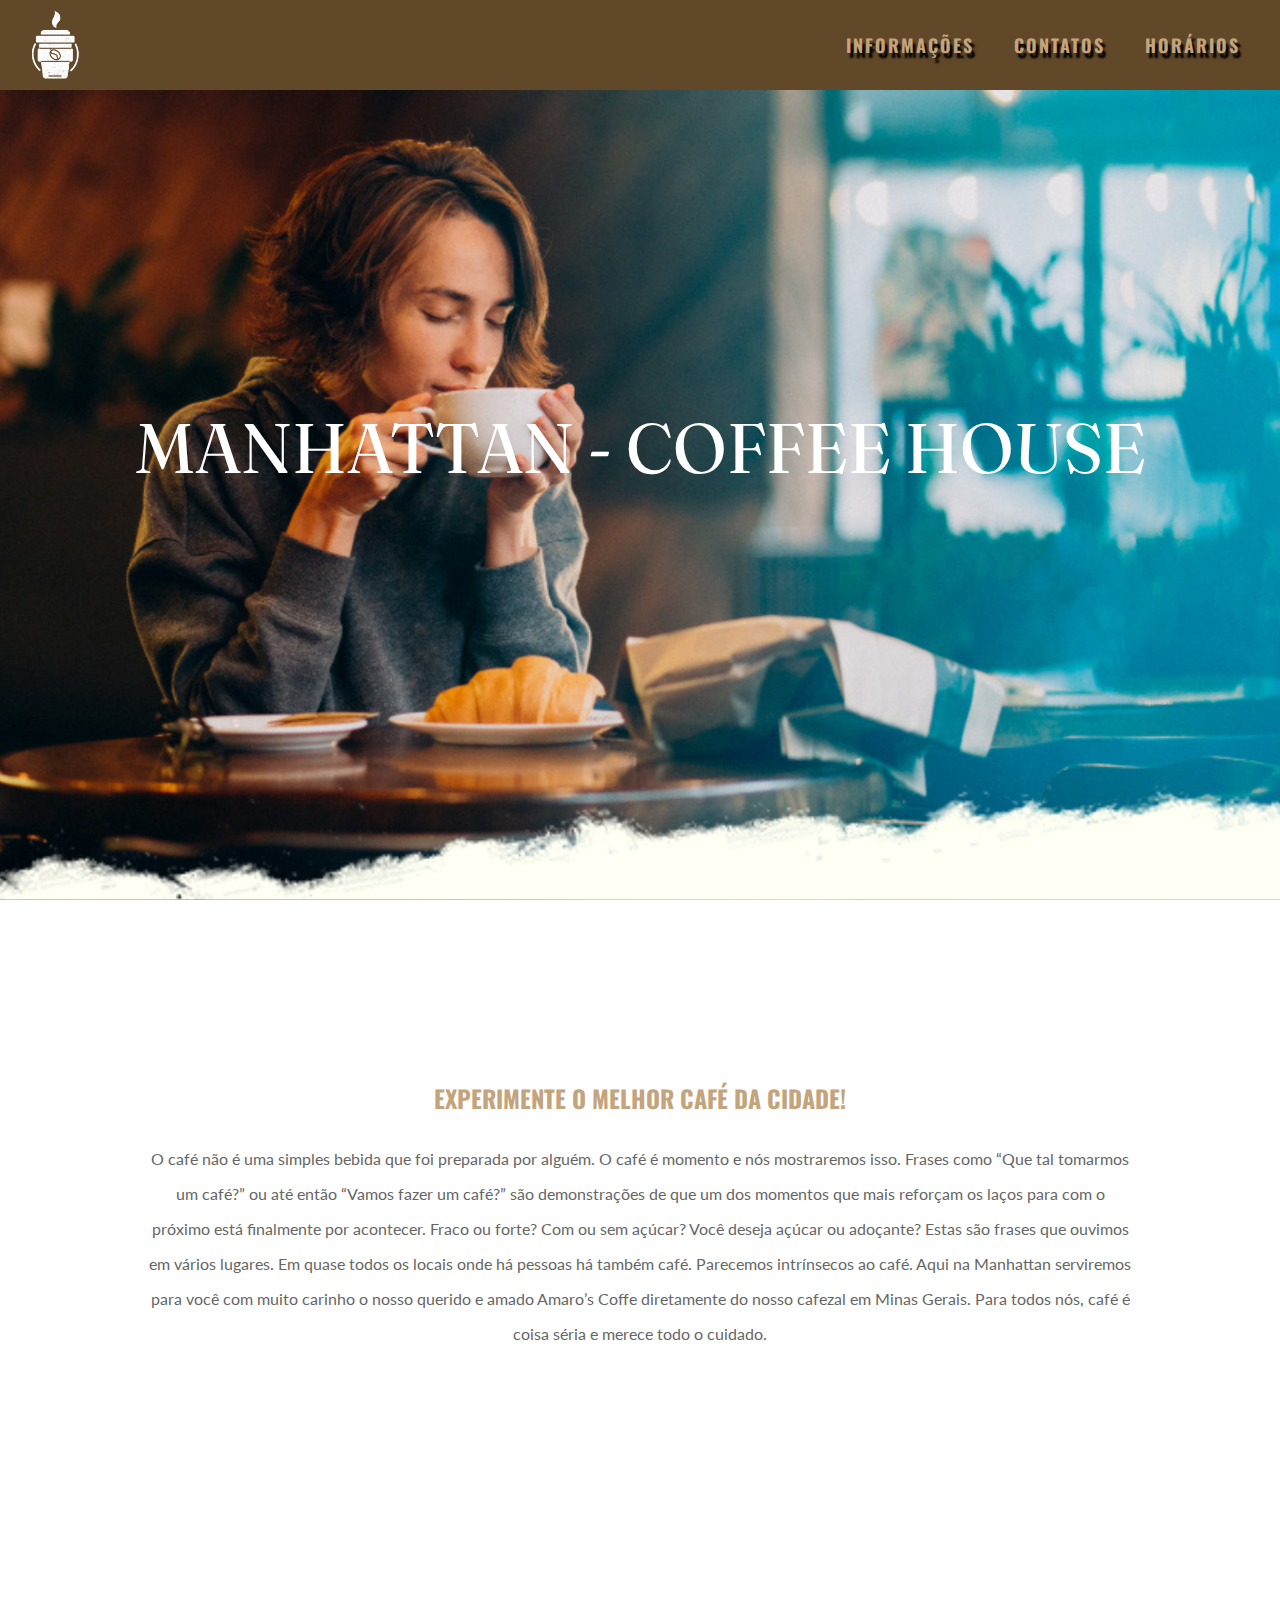
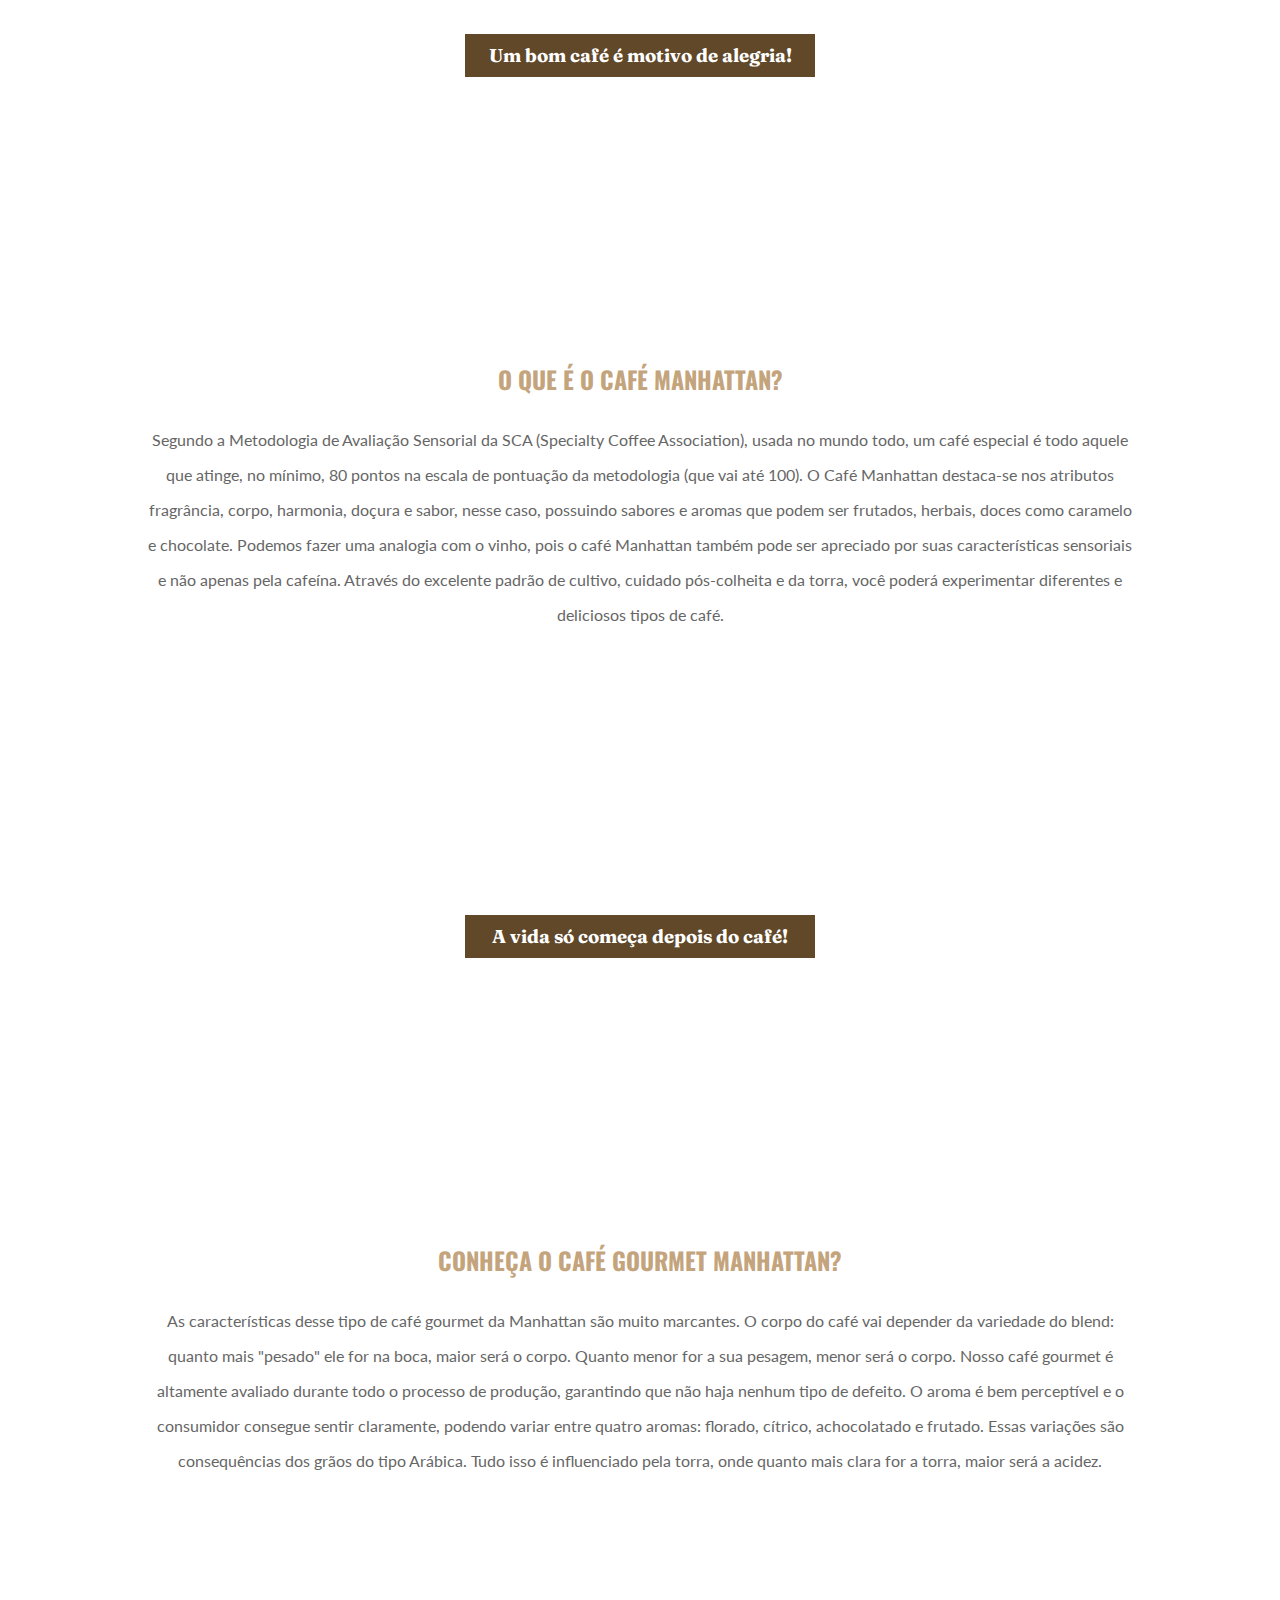
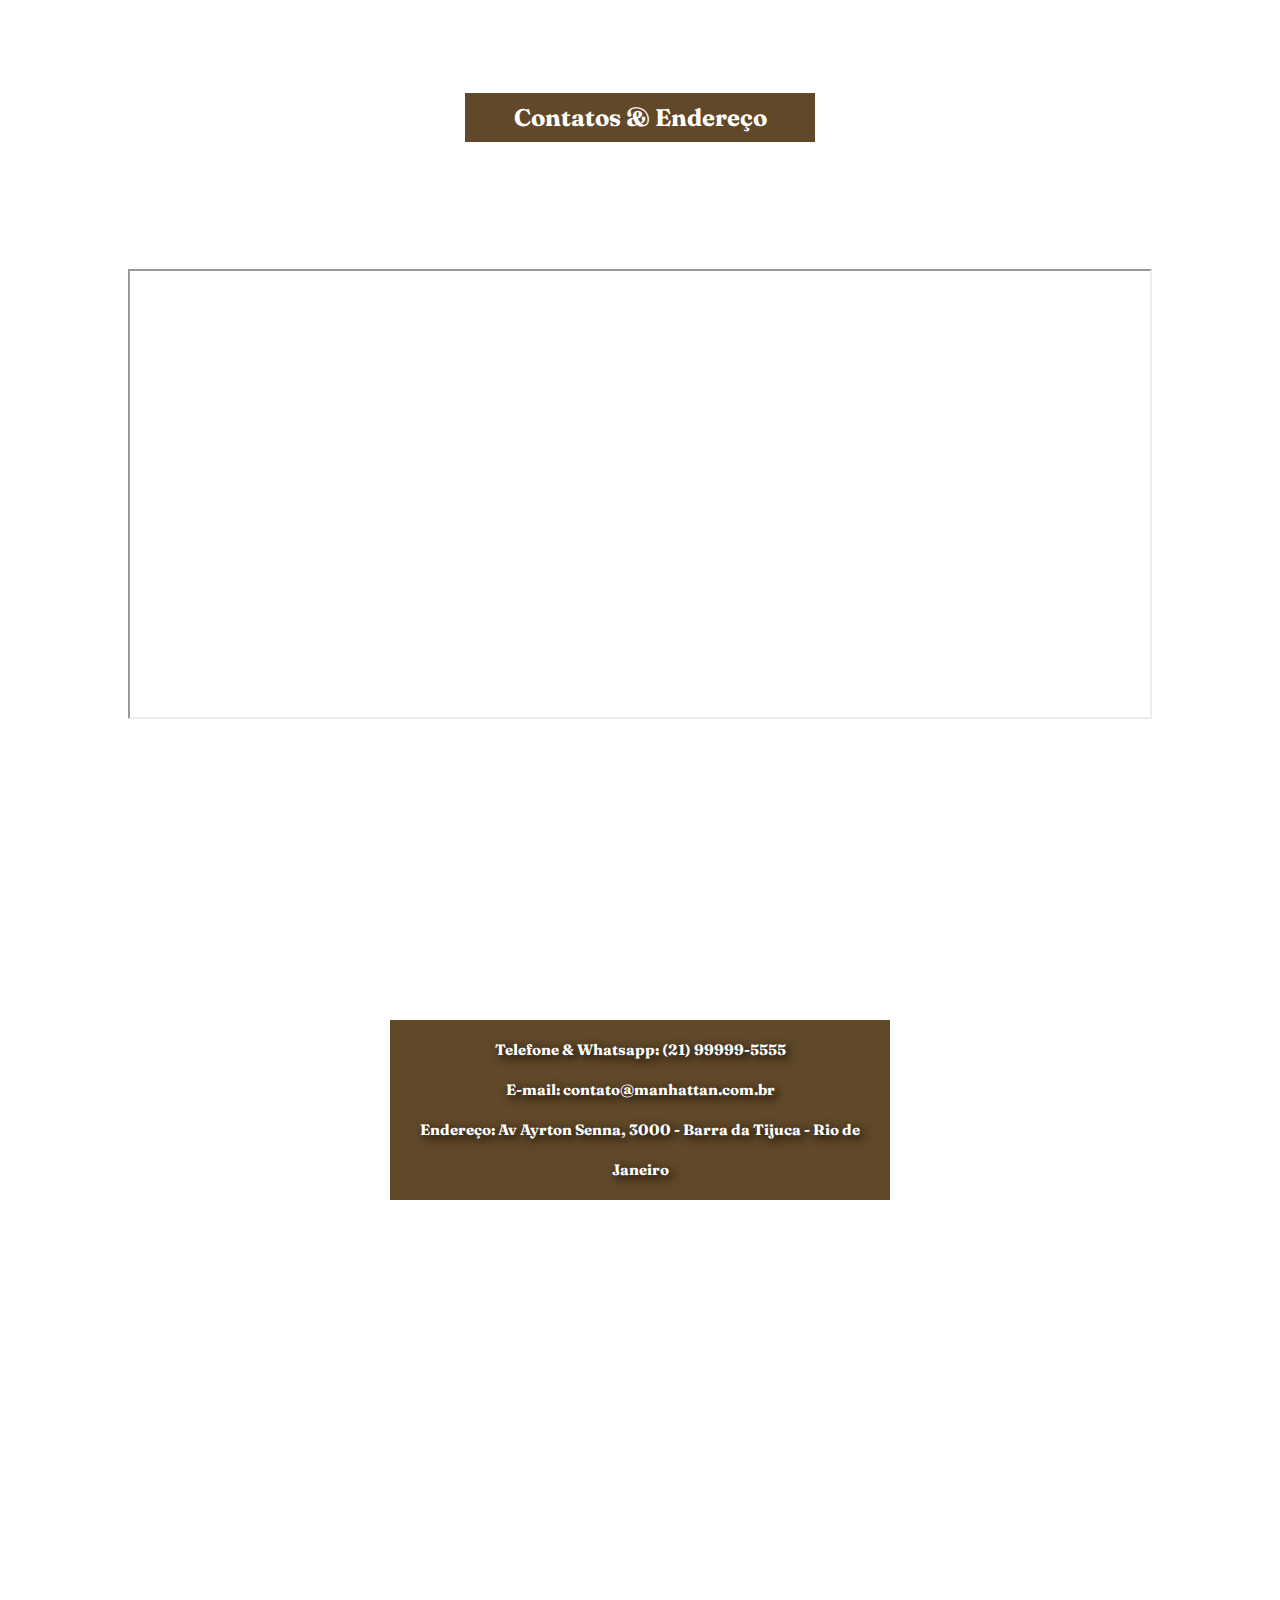
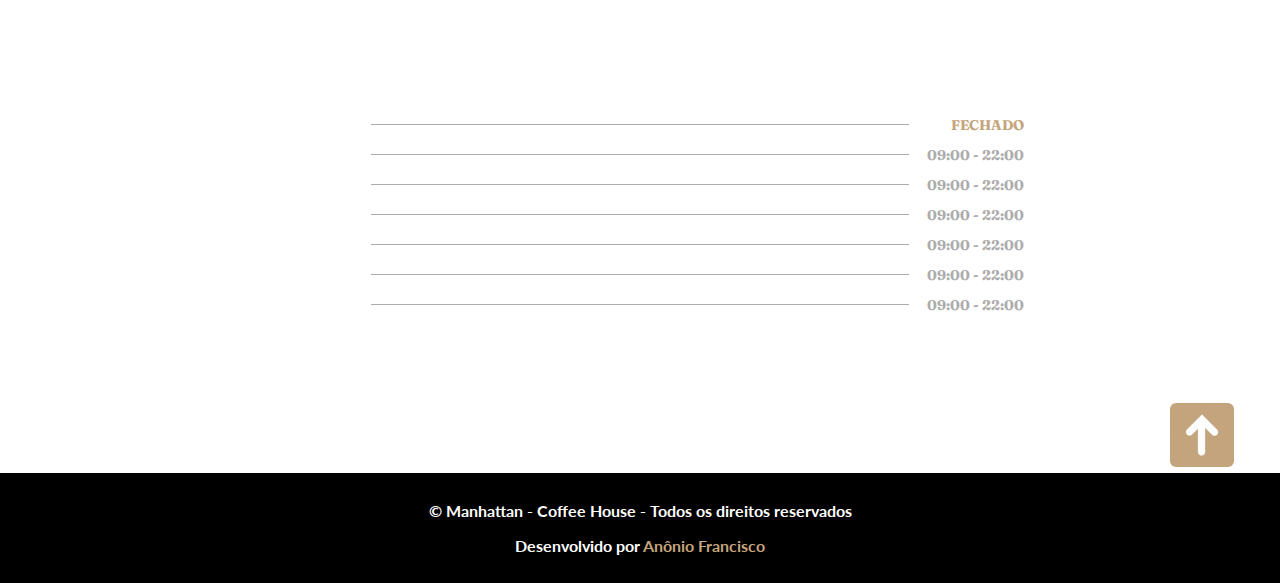
<file: index.html>
<!DOCTYPE html>
<html lang="pt-br">
<head>
    <meta charset="UTF-8">
    <meta name="viewport" content="width=device-width, initial-scale=1.0">
    <title>Manhattan - Coffee House</title>
    <link rel="preconnect" href="https://fonts.googleapis.com">
    <link rel="preconnect" href="https://fonts.gstatic.com" crossorigin>
    <link href="https://fonts.googleapis.com/css2?family=Fraunces:opsz@9..144&family=Lato&family=Oswald&display=swap" rel="stylesheet">
    <link rel="stylesheet" href="estilos/style.css" type="text/css">
</head>
<body>
    <div class="primeira-secao">
        <img src="img/logo.png" alt="logomarca">
        <div class="menu-container">
            <a href="#informacoes">INFORMAÇÕES</a>
            <a href="#contatos">CONTATOS</a>
            <a href="#horarios">HORÁRIOS</a>
        </div>
        <div class="menu-toggle" onclick="toggleMenu()">
            <div class="hamburger"></div>
        </div>
    </div>
    
    <div id="banner" class="secao-banner">
        <div class="secao-banner-part2">
            <h1>MANHATTAN - COFFEE HOUSE</h1>
        </div>
    </div>
    <div id="informacoes" class="secao-informacoes">
        <h2>EXPERIMENTE O MELHOR CAFÉ DA CIDADE!</h2>
        <p>O café não é uma simples bebida que foi preparada por alguém. O café é momento e nós mostraremos isso. Frases como “Que tal tomarmos um café?” ou até então “Vamos fazer um café?” são demonstrações de que um dos momentos que mais reforçam os laços para com o próximo está finalmente por acontecer. Fraco ou forte? Com ou sem açúcar? Você deseja açúcar ou adoçante? Estas são frases que ouvimos em vários lugares. Em quase todos os locais onde há pessoas há também café. Parecemos intrínsecos ao café. Aqui na Manhattan serviremos para você com muito carinho o nosso querido e amado Amaro’s Coffe diretamente do nosso cafezal em Minas Gerais. Para todos nós, café é coisa séria e merece todo o cuidado.</p>
    </div>
    <div class="efeito-paralax paralax-2">
        <div class="efeito-paralax-part2">
            <h3>Um bom café é motivo de alegria!</h3>
        </div>
    </div>
    <div class="secao-informacoes">
        <h2>O QUE É O CAFÉ MANHATTAN?</h2>
        <p>Segundo a Metodologia de Avaliação Sensorial da SCA (Specialty Coffee Association), usada no mundo todo, um café especial é todo aquele que atinge, no mínimo, 80 pontos na escala de pontuação da metodologia (que vai até 100). O Café Manhattan destaca-se nos atributos fragrância, corpo, harmonia, doçura e sabor, nesse caso, possuindo sabores e aromas que podem ser frutados, herbais, doces como caramelo e chocolate. Podemos fazer uma analogia com o vinho, pois o café Manhattan também pode ser apreciado por suas características sensoriais e não apenas pela cafeína. Através do excelente padrão de cultivo, cuidado pós-colheita e da torra, você poderá experimentar diferentes e deliciosos tipos de café.</p>
    </div>
    <div class="efeito-paralax paralax-3">
        <div class="efeito-paralax-part2">
            <h3>A vida só começa depois do café!</h3>
        </div>
    </div>
    <div class="secao-informacoes">
        <h2>CONHEÇA O CAFÉ GOURMET MANHATTAN?</h2>
        <p>As características desse tipo de café gourmet da Manhattan são muito marcantes. O corpo do café vai depender da variedade do blend: quanto mais "pesado" ele for na boca, maior será o corpo. Quanto menor for a sua pesagem, menor será o corpo. Nosso café gourmet é altamente avaliado durante todo o processo de produção, garantindo que não haja nenhum tipo de defeito. O aroma é bem perceptível e o consumidor consegue sentir claramente, podendo variar entre quatro aromas: florado, cítrico, achocolatado e frutado. Essas variações são consequências dos grãos do tipo Arábica. Tudo isso é influenciado pela torra, onde quanto mais clara for a torra, maior será a acidez.</p>
    </div>
    <div id="contatos" class="secao-contatos">
        <div>
            <h2>Contatos & Endereço</h2>
            <iframe src="https://www.google.com/maps/embed?pb=!1m18!1m12!1m3!1d3673.108006162503!2d-43.36209897110784!3d-22.983055502286604!2m3!1f0!2f0!3f0!3m2!1i1024!2i768!4f13.1!3m3!1m2!1s0x9bda2ed54ec2e1%3A0x4431d262cad1d163!2sAv.%20Ayrton%20Senna%2C%203000%20-%20Barra%20da%20Tijuca%2C%20Rio%20de%20Janeiro%20-%20RJ%2C%2022775-003!5e0!3m2!1spt-BR!2sbr!4v1688241801560!5m2!1spt-BR!2sbr"></iframe>
            <div class="secao-contatos-rodape">
                <p>Telefone & Whatsapp: (21) 99999-5555</p>
                <p>E-mail: contato@manhattan.com.br</p>
                <p>Endereço: Av Ayrton Senna, 3000 - Barra da Tijuca - Rio de Janeiro</p>
            </div>
        </div>
    </div>
    <div id="horarios" class="secao-horarios">
        <h2>HORÁRIOS DE FUNCIONAMENTO</h2>
        <ul type="none" class="lista">
            <li>
                <h3>SEGUNDA</h3>
                <div></div>
                <p><span>FECHADO</span></p>
            </li>
            <li>
                <h3>TERÇA</h3>
                <div></div>
                <p>09:00 - 22:00</p>
            </li>
            <li>
                <h3>QUARTA</h3>
                <div></div>
                <p>09:00 - 22:00</p>
            </li>
            <li>
                <h3>QUINTA</h3>
                <div></div>
                <p>09:00 - 22:00</p>
            </li>
            <li>
                <h3>SEXTA</h3>
                <div></div>
                <p>09:00 - 22:00</p>
            </li>
            <li>
                <h3>SÁBADO</h3>
                <div></div>
                <p>09:00 - 22:00</p>
            </li>
            <li>
                <h3>DOMINGO</h3>
                <div></div>
                <p>09:00 - 22:00</p>
            </li>
        </ul>
    </div>
    <div class="secao-rodape">
        <p>&copy; Manhattan - Coffee House - Todos os direitos reservados</p>
        <p>Desenvolvido por <span>Anônio Francisco</span></p>
        <a href="#banner"><img src="img/seta-para-cima.png"></a>
    </div>


    <script>
        function toggleMenu() {
    const menu = document.querySelector('.menu-container');
    const hamburger = document.querySelector('.hamburger');
    menu.classList.toggle('open');
    hamburger.classList.toggle('open');
}
    </script>
</body>
</html>
</file>
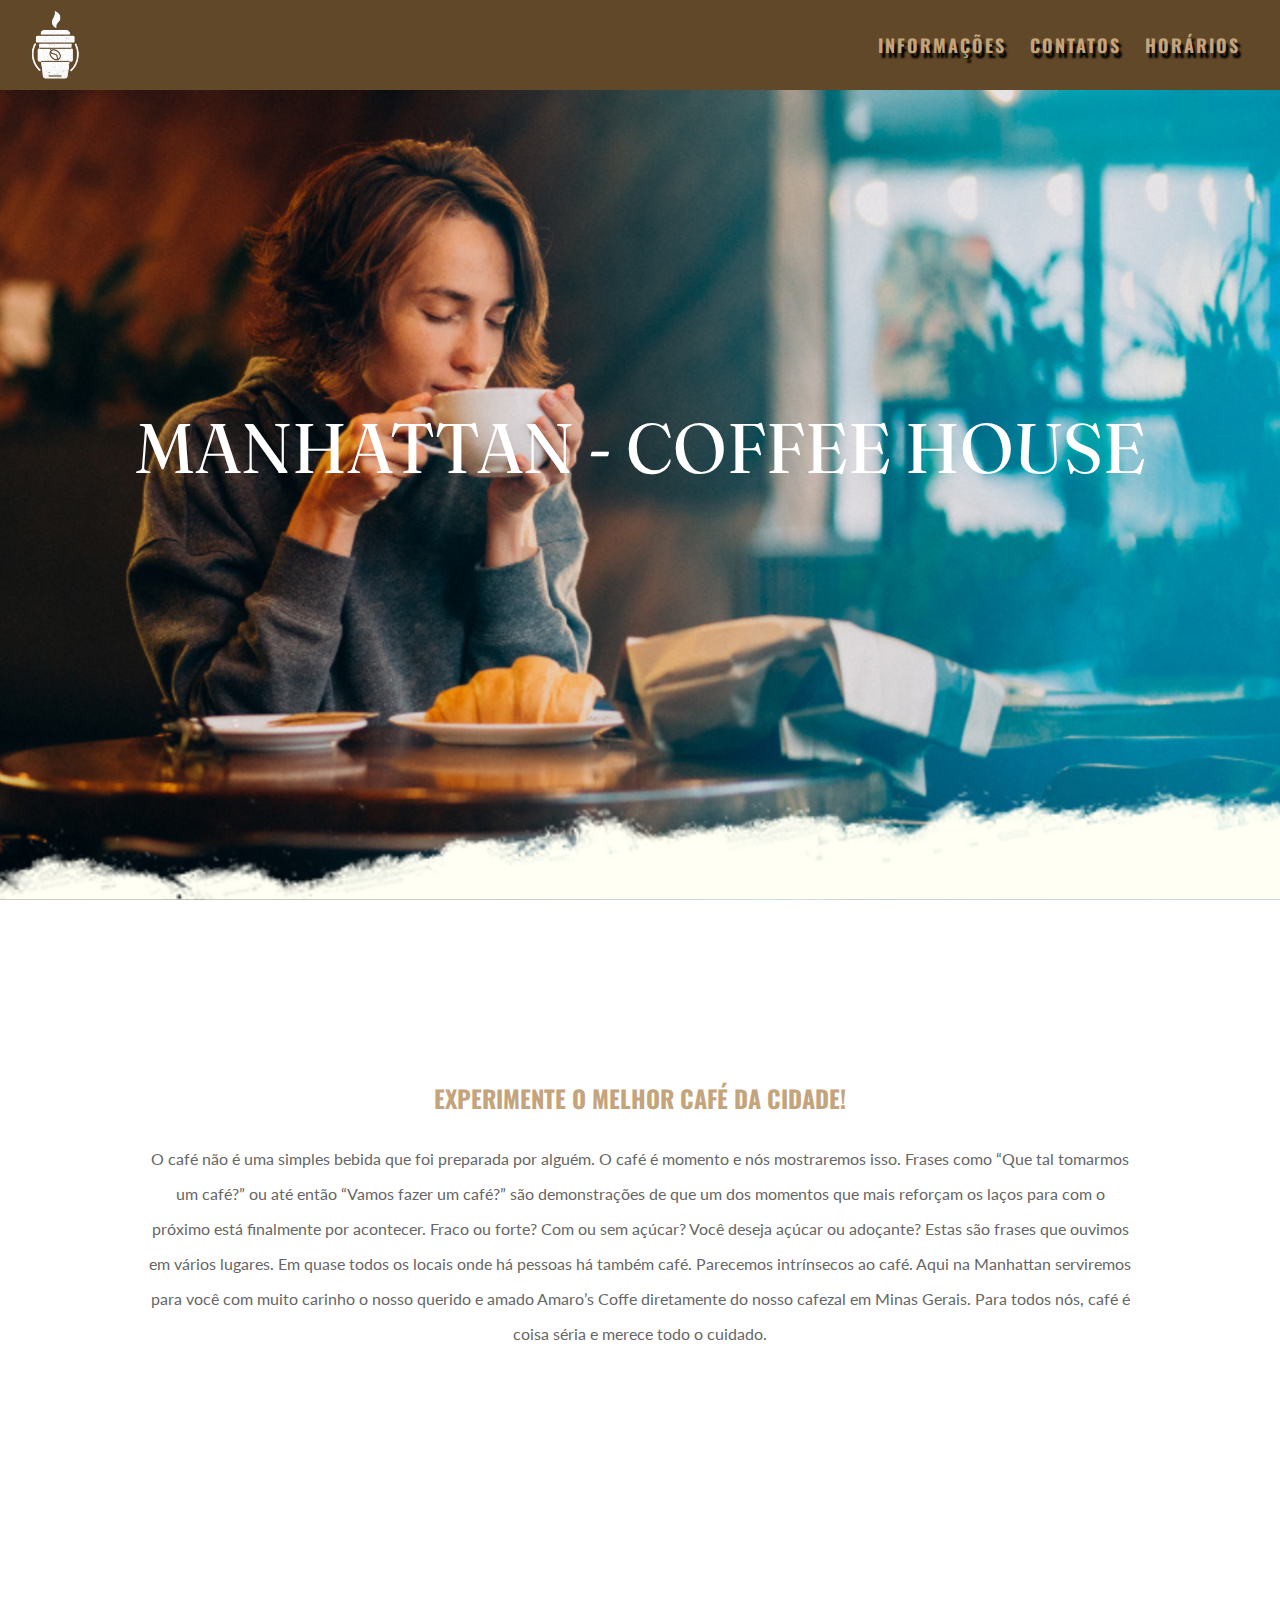
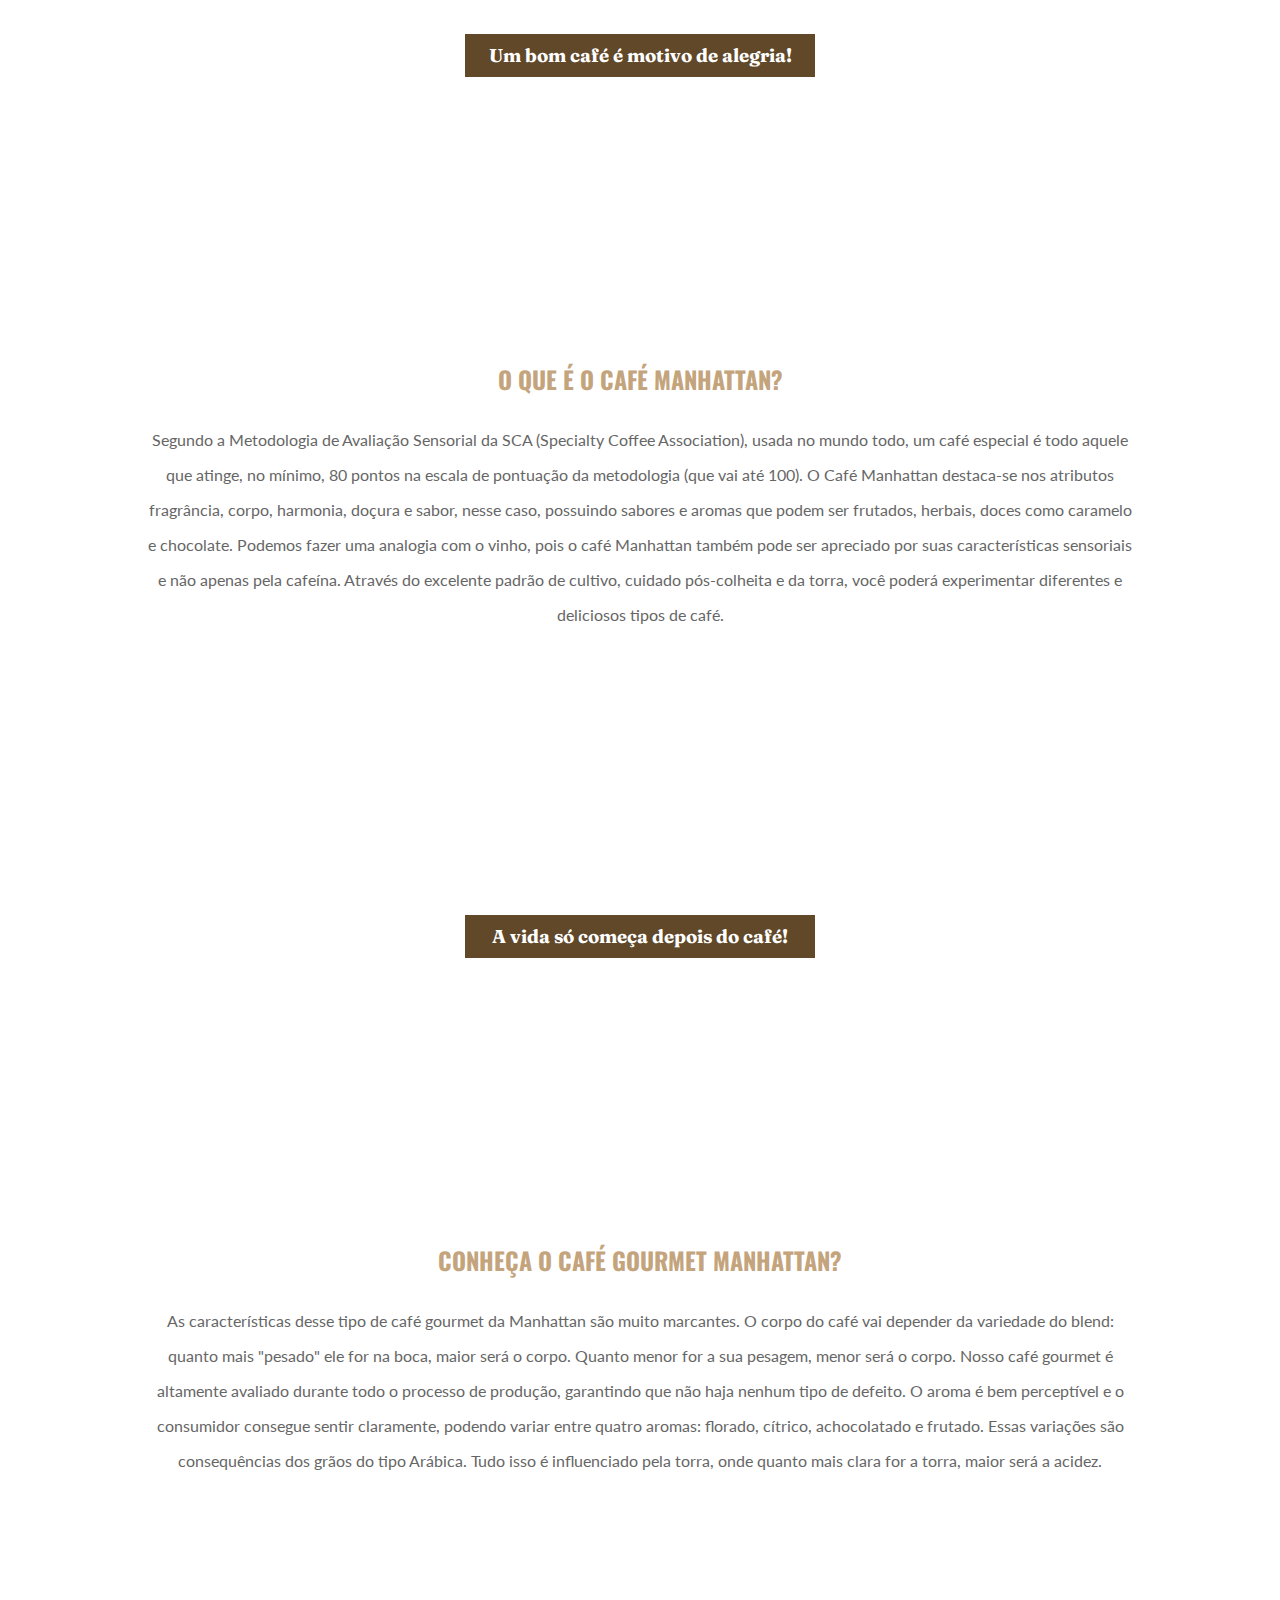
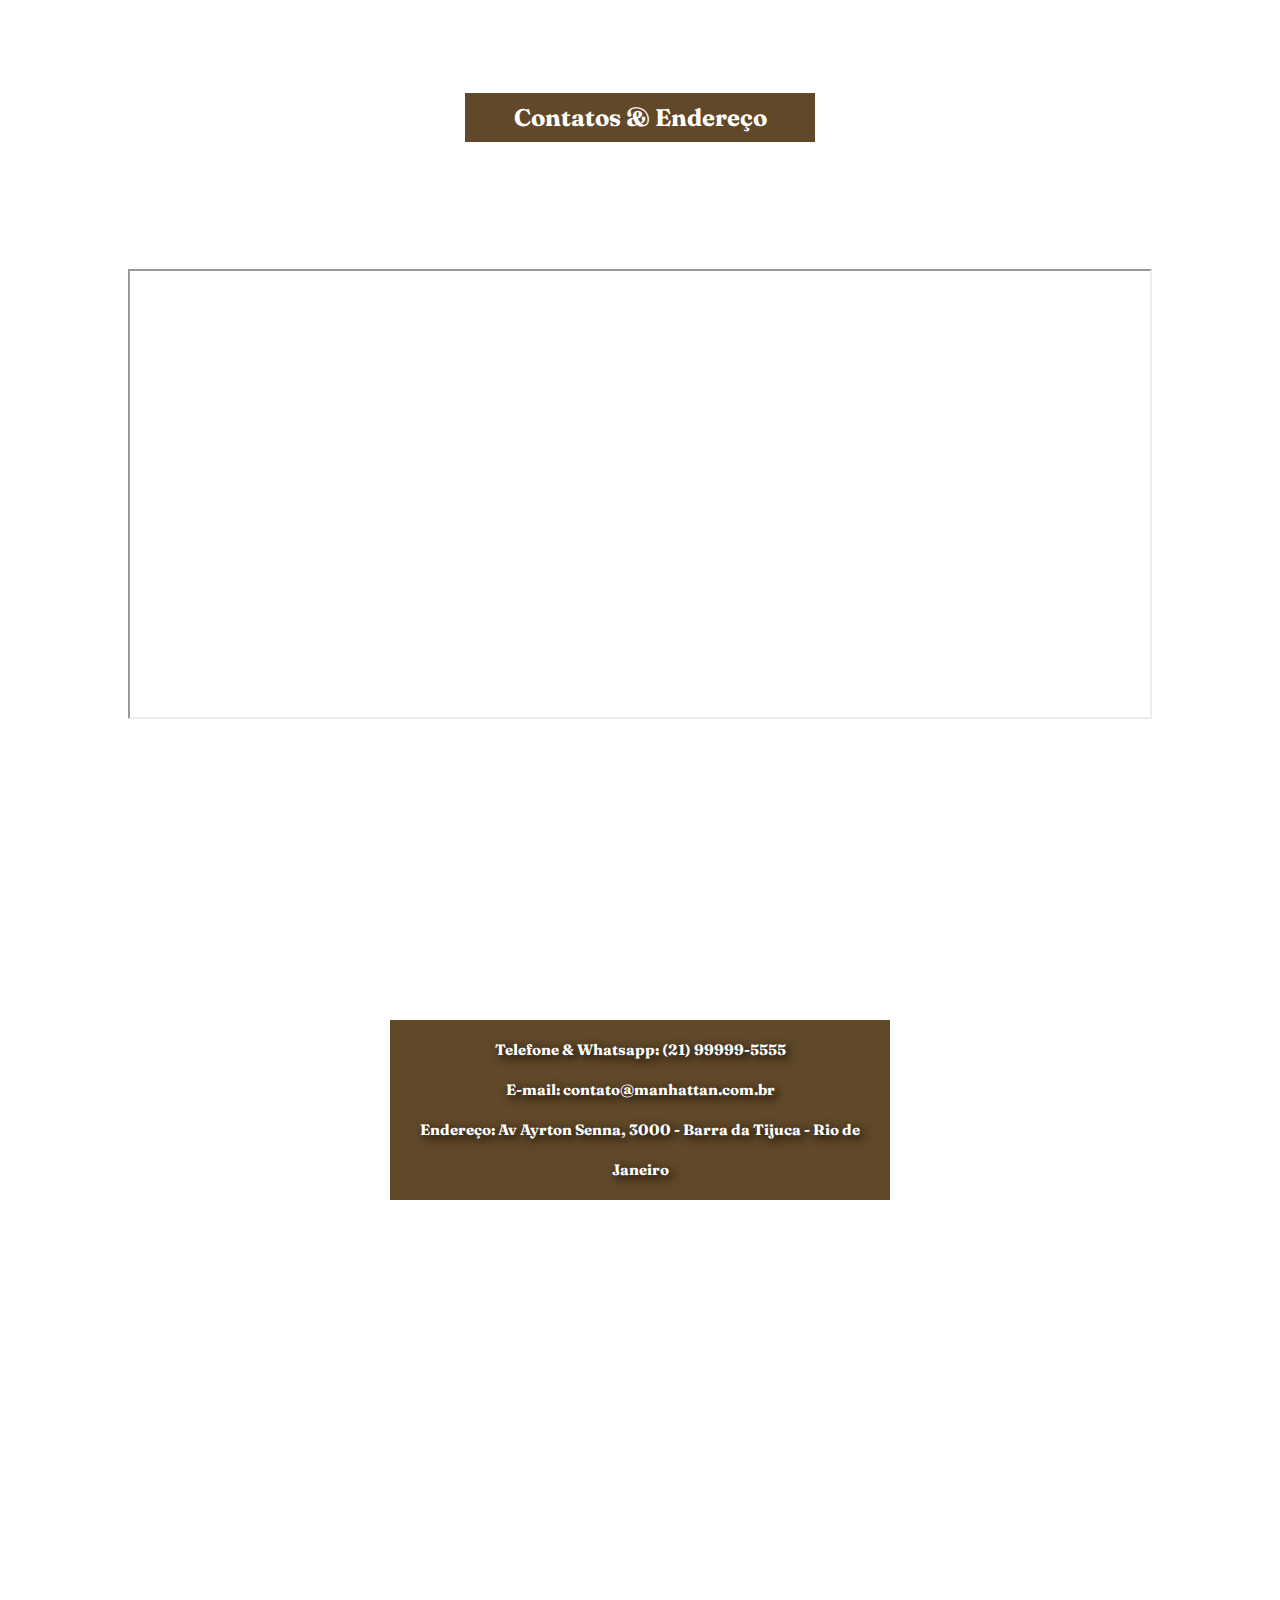
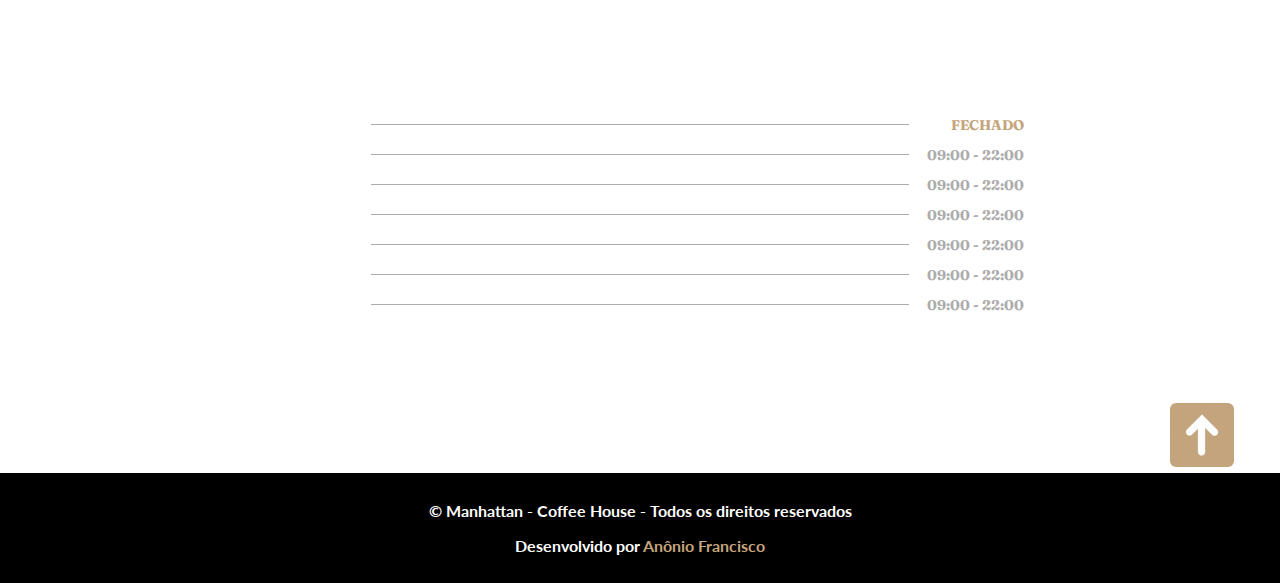
<file: inddex.html>
<!DOCTYPE html>
<html lang="pt-br">
<head>
    <meta charset="UTF-8">
    <meta name="viewport" content="width=device-width, initial-scale=1.0">
    <title>Manhattan - Coffee House</title>
    <link rel="preconnect" href="https://fonts.googleapis.com">
    <link rel="preconnect" href="https://fonts.gstatic.com" crossorigin>
    <link href="https://fonts.googleapis.com/css2?family=Fraunces:opsz@9..144&family=Lato&family=Oswald&display=swap" rel="stylesheet">
    <link rel="stylesheet" href="estilos/style.css" type="text/css">
</head>
<body>
    <div class="primeira-secao">
        <img src="img/logo.png" alt="logomarca">
        <div>
            <a href="#informacoes">INFORMAÇÕES</a>
            <a href="#contatos">CONTATOS</a>
            <a href="#horarios">HORÁRIOS</a>
        </div>
    </div>
    <div id="banner" class="secao-banner">
        <div class="secao-banner-part2">
            <h1>MANHATTAN - COFFEE HOUSE</h1>
        </div>
    </div>
    <div id="informacoes" class="secao-informacoes">
        <h2>EXPERIMENTE O MELHOR CAFÉ DA CIDADE!</h2>
        <p>O café não é uma simples bebida que foi preparada por alguém. O café é momento e nós mostraremos isso. Frases como “Que tal tomarmos um café?” ou até então “Vamos fazer um café?” são demonstrações de que um dos momentos que mais reforçam os laços para com o próximo está finalmente por acontecer. Fraco ou forte? Com ou sem açúcar? Você deseja açúcar ou adoçante? Estas são frases que ouvimos em vários lugares. Em quase todos os locais onde há pessoas há também café. Parecemos intrínsecos ao café. Aqui na Manhattan serviremos para você com muito carinho o nosso querido e amado Amaro’s Coffe diretamente do nosso cafezal em Minas Gerais. Para todos nós, café é coisa séria e merece todo o cuidado.</p>
    </div>
    <div class="efeito-paralax paralax-2">
        <div class="efeito-paralax-part2">
            <h3>Um bom café é motivo de alegria!</h3>
        </div>
    </div>
    <div class="secao-informacoes">
        <h2>O QUE É O CAFÉ MANHATTAN?</h2>
        <p>Segundo a Metodologia de Avaliação Sensorial da SCA (Specialty Coffee Association), usada no mundo todo, um café especial é todo aquele que atinge, no mínimo, 80 pontos na escala de pontuação da metodologia (que vai até 100). O Café Manhattan destaca-se nos atributos fragrância, corpo, harmonia, doçura e sabor, nesse caso, possuindo sabores e aromas que podem ser frutados, herbais, doces como caramelo e chocolate. Podemos fazer uma analogia com o vinho, pois o café Manhattan também pode ser apreciado por suas características sensoriais e não apenas pela cafeína. Através do excelente padrão de cultivo, cuidado pós-colheita e da torra, você poderá experimentar diferentes e deliciosos tipos de café.</p>
    </div>
    <div class="efeito-paralax paralax-3">
        <div class="efeito-paralax-part2">
            <h3>A vida só começa depois do café!</h3>
        </div>
    </div>
    <div class="secao-informacoes">
        <h2>CONHEÇA O CAFÉ GOURMET MANHATTAN?</h2>
        <p>As características desse tipo de café gourmet da Manhattan são muito marcantes. O corpo do café vai depender da variedade do blend: quanto mais "pesado" ele for na boca, maior será o corpo. Quanto menor for a sua pesagem, menor será o corpo. Nosso café gourmet é altamente avaliado durante todo o processo de produção, garantindo que não haja nenhum tipo de defeito. O aroma é bem perceptível e o consumidor consegue sentir claramente, podendo variar entre quatro aromas: florado, cítrico, achocolatado e frutado. Essas variações são consequências dos grãos do tipo Arábica. Tudo isso é influenciado pela torra, onde quanto mais clara for a torra, maior será a acidez.</p>
    </div>
    <div id="contatos" class="secao-contatos">
        <div>
            <h2>Contatos & Endereço</h2>
            <iframe src="https://www.google.com/maps/embed?pb=!1m18!1m12!1m3!1d3673.108006162503!2d-43.36209897110784!3d-22.983055502286604!2m3!1f0!2f0!3f0!3m2!1i1024!2i768!4f13.1!3m3!1m2!1s0x9bda2ed54ec2e1%3A0x4431d262cad1d163!2sAv.%20Ayrton%20Senna%2C%203000%20-%20Barra%20da%20Tijuca%2C%20Rio%20de%20Janeiro%20-%20RJ%2C%2022775-003!5e0!3m2!1spt-BR!2sbr!4v1688241801560!5m2!1spt-BR!2sbr"></iframe>
            <div class="secao-contatos-rodape">
                <p>Telefone & Whatsapp: (21) 99999-5555</p>
                <p>E-mail: contato@manhattan.com.br</p>
                <p>Endereço: Av Ayrton Senna, 3000 - Barra da Tijuca - Rio de Janeiro</p>
            </div>
        </div>
    </div>
    <div id="horarios" class="secao-horarios">
        <h2>HORÁRIOS DE FUNCIONAMENTO</h2>
        <ul type="none" class="lista">
            <li>
                <h3>SEGUNDA</h3>
                <div></div>
                <p><span>FECHADO</span></p>
            </li>
            <li>
                <h3>TERÇA</h3>
                <div></div>
                <p>09:00 - 22:00</p>
            </li>
            <li>
                <h3>QUARTA</h3>
                <div></div>
                <p>09:00 - 22:00</p>
            </li>
            <li>
                <h3>QUINTA</h3>
                <div></div>
                <p>09:00 - 22:00</p>
            </li>
            <li>
                <h3>SEXTA</h3>
                <div></div>
                <p>09:00 - 22:00</p>
            </li>
            <li>
                <h3>SÁBADO</h3>
                <div></div>
                <p>09:00 - 22:00</p>
            </li>
            <li>
                <h3>DOMINGO</h3>
                <div></div>
                <p>09:00 - 22:00</p>
            </li>
        </ul>
    </div>
    <div class="secao-rodape">
        <p>&copy; Manhattan - Coffee House - Todos os direitos reservados</p>
        <p>Desenvolvido por <span>Anônio Francisco</span></p>
        <a href="#banner"><img src="img/seta-para-cima.png"></a>
    </div>
</body>
</html>
</file>
<file: estilos/style.css>
* {
    box-sizing: border-box;
    padding: 0;
    margin: 0;
}

/* Estilo inicial do menu */
.primeira-secao {
    background-color: #604829;
    width: 100%;
    position: fixed;
    z-index: 1;
    display: flex;
    justify-content: space-between;
    align-items: center;
    padding: 10px 20px;
}

.primeira-secao img {
    width: 70px;
}

.primeira-secao div a {
    margin-right: 20px;
    font-size: 18px;
    font-family: "Oswald", sans-serif;
    font-weight: 700;
    text-decoration: none;
    text-shadow: 3px 5px 2px #000000;
    letter-spacing: 2px;
    color: #c4a47c;
}

/* Menu no desktop: sempre visível */
.menu-container {
    display: flex; /* No desktop, o menu será sempre visível */
    position: absolute;
    top: 35%;
    right: 15%;
}

/* Menu responsivo - Esconde no mobile */
@media screen and (max-width: 768px) {
    .menu-container {
        position: absolute;
        top: 50px;
        right: -100%; /* Começa fora da tela */
        flex-direction: column;
        background-color: #604829;
        width: 100%;
        text-align: center;
        padding: 10px 0;
        transition: right 0.3s ease-in-out; /* Animação para mover o menu */
    }

    .menu-container a {
        margin: 10px 0;
    }

    .menu-container.open {
        right: 0; /* Quando o menu estiver aberto, ele vai vir para a posição 0 */
    }

    .menu-toggle {
        display: block;
        cursor: pointer;
        z-index: 2;
    }

    .hamburger {
        width: 30px;
        height: 3px;
        background-color: #c4a47c;
        position: relative;
        transition: all 0.3s;
    }

    .hamburger:before,
    .hamburger:after {
        content: '';
        position: absolute;
        width: 30px;
        height: 3px;
        background-color: #c4a47c;
        transition: all 0.3s;
    }

    .hamburger:before {
        top: -8px;
    }

    .hamburger:after {
        top: 8px;
    }

    .hamburger.open:before {
        transform: rotate(45deg);
        top: 0;
    }

    .hamburger.open:after {
        transform: rotate(-45deg);
        top: 0;
    }

    .hamburger.open {
        background-color: transparent;
    }
}

/* No desktop, o "hamburguer" não deve ser exibido */
@media screen and (min-width: 769px) {
    .menu-toggle {
        display: none; /* Esconde o ícone de hambúrguer */
    }

    .menu-container {
        position: relative;
        right: initial;
        background-color: transparent;
        flex-direction: row; /* Exibe os links de forma horizontal */
        padding: 0;
    }

    .menu-container a {
        margin: 0 20px;
    }
}




/* Segunda Seção*/
.secao-banner {
    background-image: url('../img/parallax-imagem1.png');
    background-repeat: no-repeat;
    background-size: cover;
    background-attachment: fixed;
    background-position: center;
    padding: 50px 0;
}

.secao-banner-part2 {
    width: 100%;
    height: 100vh;
    margin: 0 auto;
}

.secao-banner h1 {
    color: #fff;
    font-family: 'Fraunces', serif;
    text-align: center;
    font-size: 70px;
    margin: 0 auto;
    position: absolute;
    top: 45%;
    left: 0;
    right: 0;
    font-weight: normal;
}

@media screen and (max-width: 768px) {
    .secao-banner h1 {
        font-size: 42px;
    }
}

/* Seção Informações */
.secao-informacoes {
    text-align: center;
    background-color: #fff;
    padding: 80px 0;
}

.secao-informacoes h2 {
    font-family: 'Oswald', sans-serif;
    color: #c4a47c;
    padding-bottom: 25px;
}

.secao-informacoes p {
    font-family: 'Lato', sans-serif;
    color: #666;
    width: 100%;
    max-width: 1024px;
    padding: 0 20px;
    margin: 0 auto;
    line-height: 35px;
}

/* Seção Informações - Imagens */
.paralax-2 {
    background-image: url('../img/parallax-imagem2.jpg');
}

.paralax-3 {
    background-image: url('../img/parallax-imagem3.jpg');
}

.efeito-paralax {
    background-repeat: no-repeat;
    background-size: cover;
    background-attachment: fixed;
    position: relative;
}

.efeito-paralax-part2 {
    height: 50vh;
}

.efeito-paralax-part2 h3 {
    background-color: #604829;
    font-family: 'Fraunces', serif;
    color: #fff;
    width: 350px;
    position: absolute;
    top: 45%;
    right: 0;
    left: 0;
    padding: 10px;
    text-align: center;
    margin: 0 auto;
}

/* Seção Contatos */
.secao-contatos {
    background-image: url('../img/parallax-imagem4.png');
    background-attachment: fixed;
    background-size: cover;
    background-repeat: no-repeat;
    height: 150vh;
    position: relative;
}

.secao-contatos h2 {
    background-color: #604829;
    font-family: 'Fraunces', serif;
    color: #fff;
    width: 350px;
    padding: 10px;
    text-align: center;
    margin: 0 auto;
    position: absolute;
    top: 10%;
    left: 0;
    right: 0;
}

.secao-contatos .secao-contatos-rodape {
    background-color: #604829;
    font-family: 'Fraunces', serif;
    text-shadow: 3px 3px 10px black;
    color: #fff;
    width: 500px;
    padding: 10px;
    text-align: center;
    margin: 0 auto;
    position: absolute;
    bottom: 8%;
    right: 0;
    left: 0;
    font-weight: bold;
    font-size: 15px;
    line-height: 40px;
}

iframe {
    position: absolute;
    top: 23%;
    left: 0;
    right: 0;
    margin: 0 auto;
    width: 1024px;
    height: 450px;
}

@media (max-width: 768px) {

    .secao-contatos .secao-contatos-rodape {
        width: 100%;
    }

    iframe {
        width: 100%;
        height: 350px;
    }
}

@media (max-width: 480px) {
    iframe {
        width: 100%;
        height: 350px;
    }
}

/* Seção Horários */
.secao-horarios {
    background-image: url('../img/cafeteria.jpg');
    background-repeat: no-repeat;
    background-attachment: fixed;
    background-size: cover;
    background-position: center;
    height: 85vh;
    position: relative;
}

.secao-horarios h2 {
    position: absolute;
    top: 20%;
    right: 0;
    left: 0;
    text-align: center;
    color: #fff;
    font-family: 'Fraunces', serif;
}

.lista {
    font-family: 'Fraunces', serif;
    width: 768px;
    position: absolute;
    bottom: 20%;
    right: 0;
    left: 0;
    margin: 0 auto;
    color: #fff;
    font-weight: bold;
    font-size: 14px;
    line-height: 30px;
}

.lista li {
    position: relative;
}

.lista li div {
    width: 70%;
    height: 1px;
    background-color: #acacac;
    position: absolute;
    right: 0;
    left: 0;
    bottom: 50%;
    margin: 0 auto;
}

.lista li p {
    position: absolute;
    top: 0;
    right: 0;
}

.secao-horarios span {
    color: #c4a47c;
}

.secao-horarios p {
    color: #ACACAC;
}

/* Responsividade para telas menores */
@media (max-width: 768px) {
    .lista {
        width: 90%;
        font-size: 15px;
    }

    .secao-horarios h2 {
        font-size: 24px;
        top: 10%;
    }

    .lista li p {
        text-align: center;
    }

    .lista li div {
        width: 35%;
    }
}

/* Responsividade para telas muito pequenas */
@media (max-width: 480px) {
    .secao-horarios h2 {
        font-size: 25px;
        top: 5%;
    }

    .lista {
        font-size: 15px;
        line-height: 35px;
    }

    .lista li p {
        text-align: center;
    }

    .lista li div {
        width: 35%;
    }

}


/* Seção Rodapé */
.secao-rodape {
    padding: 20px 0;
    background-color: black;
    color: #fff;
    text-align: center;
    font-family: 'Lato', sans-serif;
    font-weight: bold;
    line-height: 35px;
    font-size: 16px;
    position: relative;
}

.secao-rodape span {
    color: #c4a47c;
}

.secao-rodape a {
    position: absolute;
    width: 60px;
    height: 60px;
    bottom: 120px;
    right: 50px;
}

.secao-rodape img {
    background-color: #c4a47c;
    border-radius: 6px;
}
</file>
